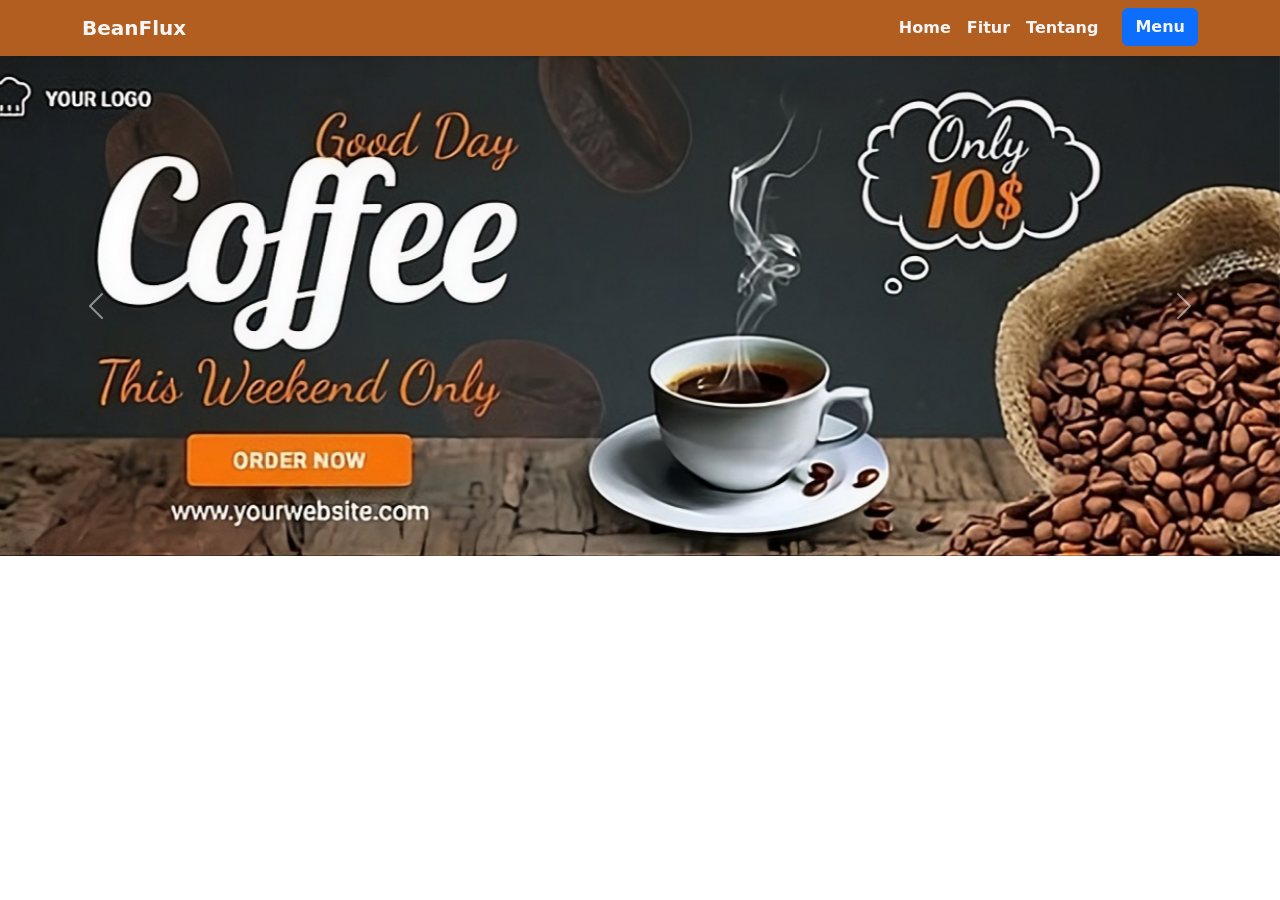
<file: indax.html>
<!doctype html>
<html lang="en">
  <head>
    <meta charset="UTF-8" />
    <meta name="viewport" content="width=device-width, initial-scale=1.0" />
    <title>Beanflux</title>
    <link
      href="https://cdn.jsdelivr.net/npm/bootstrap@5.3.7/dist/css/bootstrap.min.css"
      rel="stylesheet"
      integrity="sha384-LN+7fdVzj6u52u30Kp6M/trliBMCMKTyK833zpbD+pXdCLuTusPj697FH4R/5mcr"
      crossorigin="anonymous"
    />
    <link
      href="https://cdn.jsdelivr.net/npm/bootstrap-icons@1.10.5/font/bootstrap-icons.css"
      rel="stylesheet"
    />
  </head>

  <body>
    <!-- navbar start -->
    <style>
      .navbar-brand {
        font-weight: bolder;
        color: whitesmoke;
      }
      .nav-item a {
        font-weight: bold;
        color: whitesmoke;
      }
    </style>

    <nav
      class="navbar navbar-expand-lg shadow-sm sticky-top"
      style="background-color: #b35e21"
    >
      <div class="container">
        <a class="navbar-brand" href="#">BeanFlux</a>
        <button
          class="navbar-toggler"
          type="button"
          data-bs-toggle="collapse"
          data-bs-target="#navbarNav"
        >
          <span class="navbar-toggler-icon"></span>
        </button>
        <div class="collapse navbar-collapse" id="navbarNav">
          <ul class="navbar-nav ms-auto">
            <li class="nav-item"><a class="nav-link" href="#home">Home</a></li>
            <li class="nav-item">
              <a class="nav-link" href="#features">Fitur</a>
            </li>
            <li class="nav-item">
              <a class="nav-link" href="#about">Tentang</a>
            </li>
            <li class="nav-item">
              <a class="btn btn-primary ms-lg-3" href="#">Menu</a>
            </li>
          </ul>
        </div>
      </div>
    </nav>
    <!-- navbar end -->

    <!-- isi awal start -->
    <style>
      .carousel-inner {
        max-height: 500px;
      }

      .carousel-item img {
        width: 100%;
        height: 500px;
        object-fit: cover;
      }
    </style>

    <div
      id="carouselExampleInterval"
      class="carousel slide"
      data-bs-ride="carousel"
    >
      <div class="carousel-inner">
        <div class="carousel-item active" data-bs-interval="10000">
          <img src="aset/g1.jpg" class="d-block w-100" alt="Gambar 1" />
        </div>
        <div class="carousel-item" data-bs-interval="2000">
          <img src="aset/g2.jpg" class="d-block w-100" alt="Gambar 2" />
        </div>
        <div class="carousel-item">
          <img src="aset/g3.jpg" class="d-block w-100" alt="Gambar 3" />
        </div>
      </div>
      <button
        class="carousel-control-prev"
        type="button"
        data-bs-target="#carouselExampleInterval"
        data-bs-slide="prev"
      >
        <span class="carousel-control-prev-icon" aria-hidden="true"></span>
        <span class="visually-hidden">Previous</span>
      </button>
      <button
        class="carousel-control-next"
        type="button"
        data-bs-target="#carouselExampleInterval"
        data-bs-slide="next"
      >
        <span class="carousel-control-next-icon" aria-hidden="true"></span>
        <span class="visually-hidden">Next</span>
      </button>
    </div>
    <!-- isi awal end -->

    <script
      src="https://cdn.jsdelivr.net/npm/bootstrap@5.3.7/dist/js/bootstrap.bundle.min.js"
      integrity="sha384-ndDqU0Gzau9qJ1lfW4pNLlhNTkCfHzAVBReH9diLvGRem5+R9g2FzA8ZGN954O5Q"
      crossorigin="anonymous"
    ></script>
  </body>
</html>
</file>
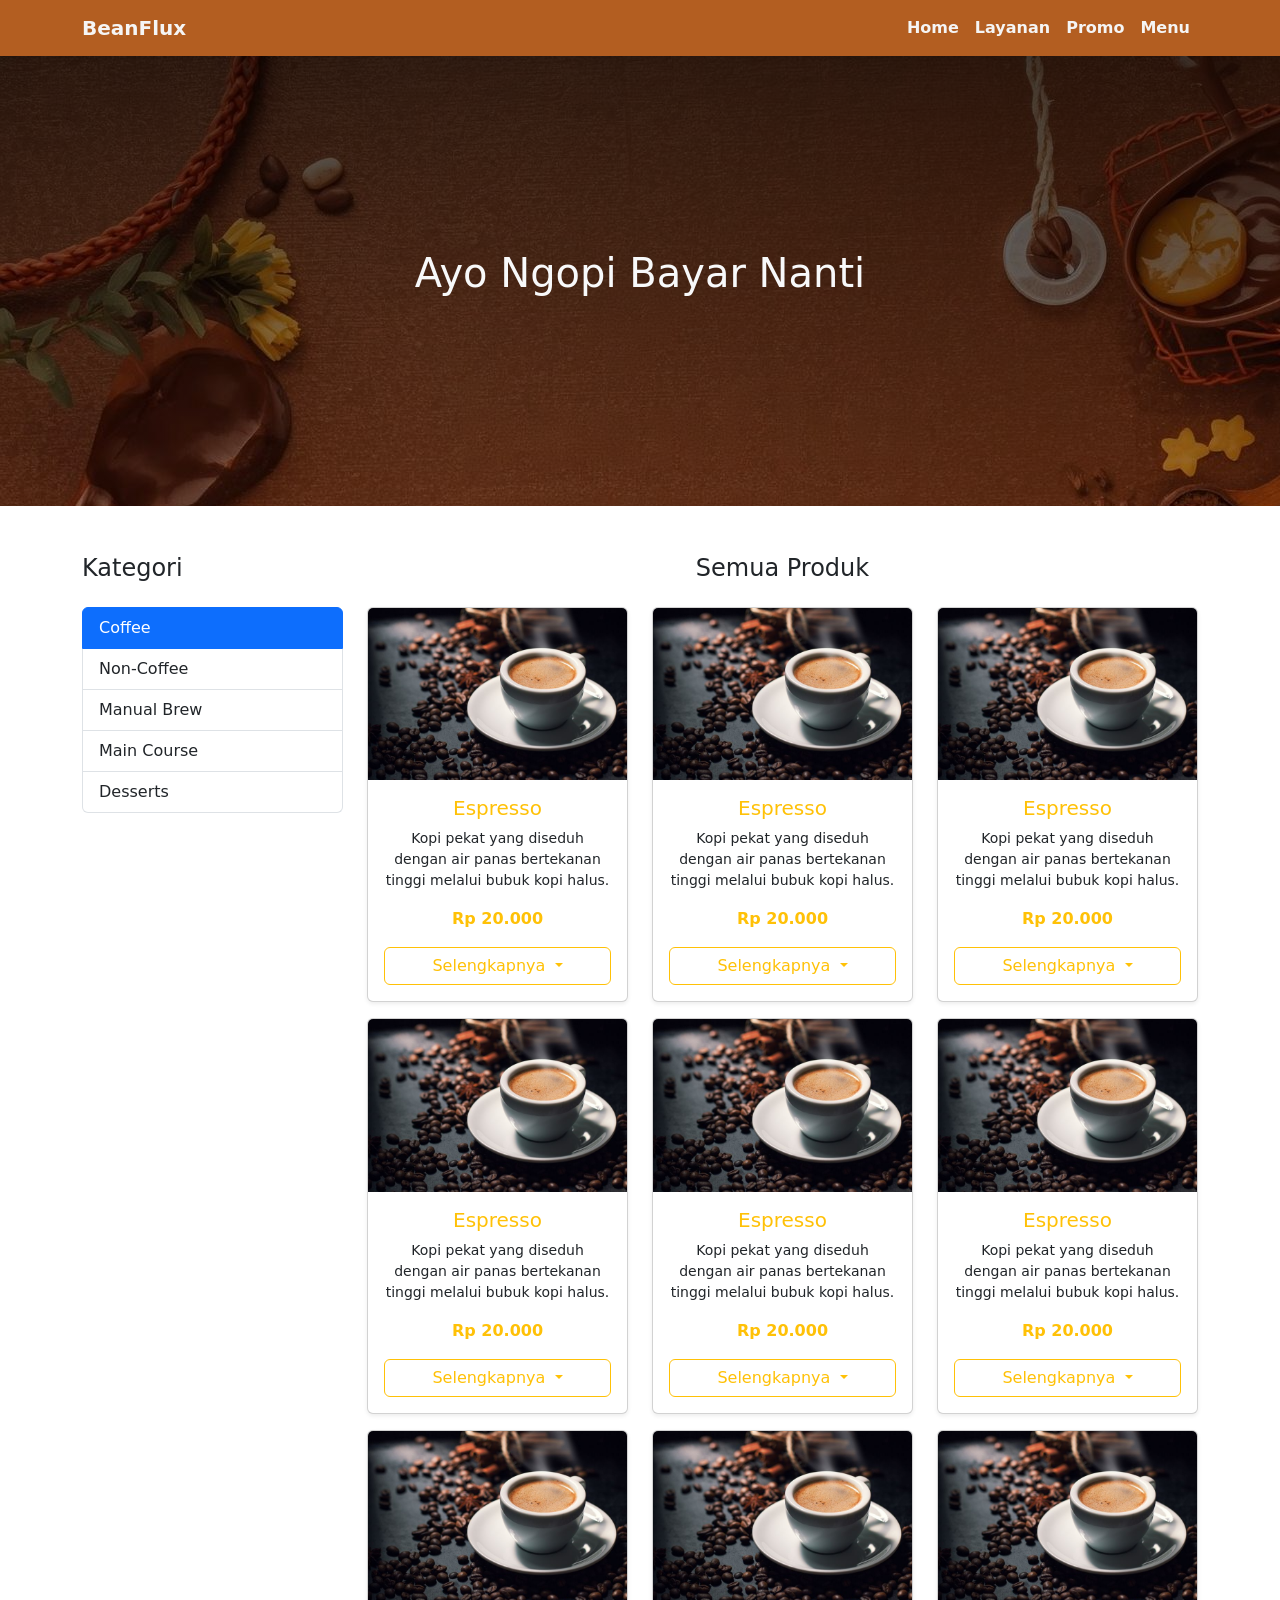
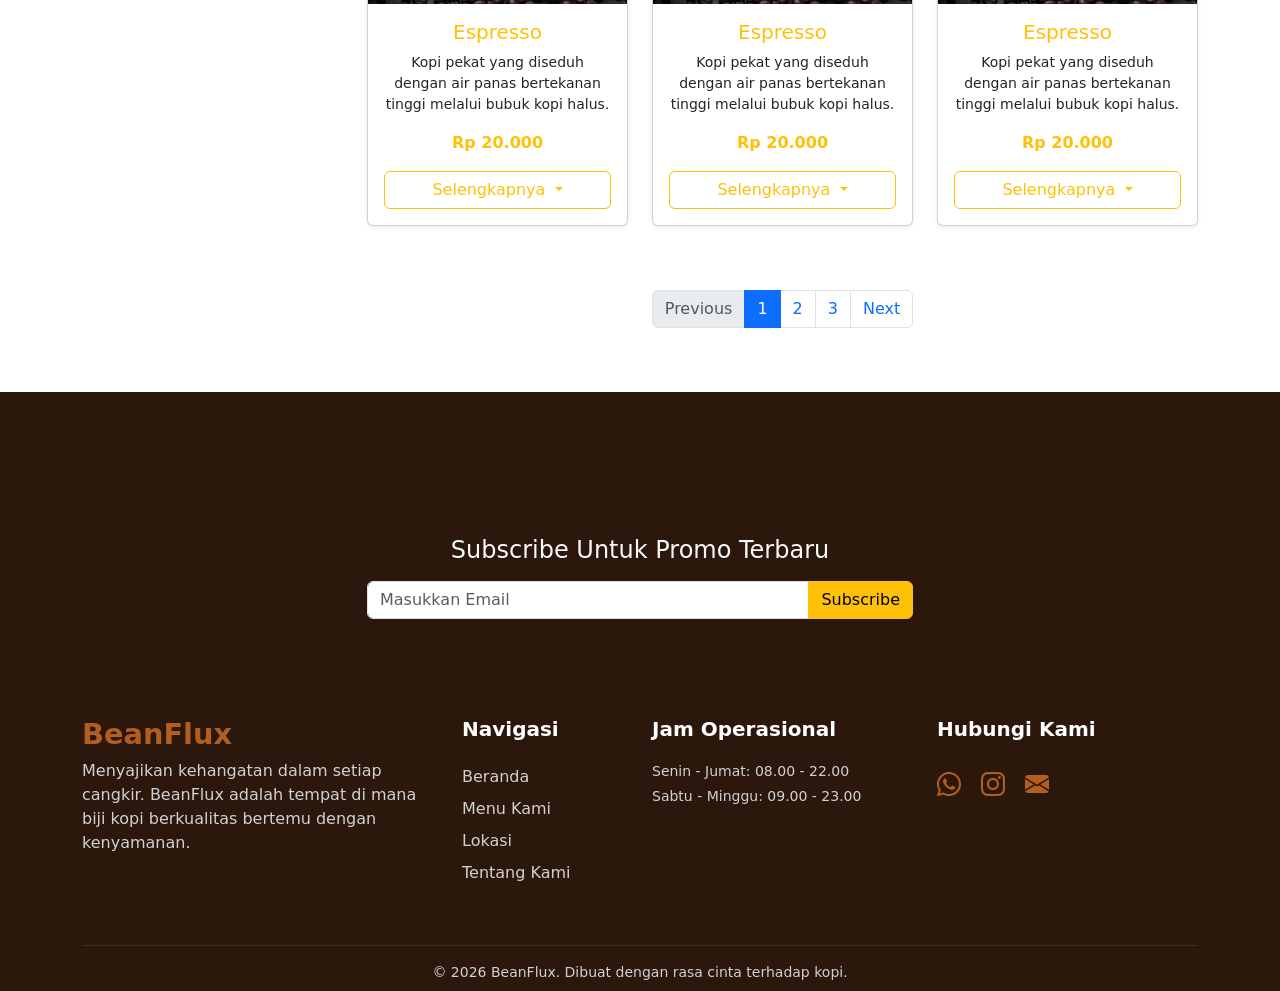
<file: produk.html>
<!doctype html>
<html lang="en">
  <head>
    <meta charset="UTF-8" />
    <meta name="viewport" content="width=device-width, initial-scale=1.0" />
    <title>BeanFlux | Produk</title>
    <link
      href="https://cdn.jsdelivr.net/npm/bootstrap@5.3.0/dist/css/bootstrap.min.css"
      rel="stylesheet"
    />
    <link
      href="https://cdn.jsdelivr.net/npm/bootstrap-icons@1.10.5/font/bootstrap-icons.css"
      rel="stylesheet"
    />
    <link rel="stylesheet" href="style.css" />
    <link rel="shortcut icon" href="aset/icon.png" type="image/x-icon" />
  </head>

  <body>
    <!-- nav -->
    <nav class="navbar navbar-expand-lg shadow-sm sticky-top custom-navbar">
      <div class="container">
        <a class="navbar-brand" href="#">BeanFlux</a>
        <button
          class="navbar-toggler"
          type="button"
          data-bs-toggle="collapse"
          data-bs-target="#navbarNav"
        >
          <span class="navbar-toggler-icon"></span>
        </button>
        <div class="collapse navbar-collapse" id="navbarNav">
          <ul class="navbar-nav ms-auto">
            <li class="nav-item">
              <a class="nav-link" href="index.html">Home</a>
            </li>
            <li class="nav-item">
              <a class="nav-link" href="#layanan">Layanan</a>
            </li>
            <li class="nav-item">
              <a class="nav-link" href="#promo">Promo</a>
            </li>
            <li class="nav-item">
              <a class="nav-link" href="produk.html">Menu</a>
            </li>
          </ul>
        </div>
      </div>
    </nav>
    <!-- nav -->

    <!-- banner -->
    <div
      class="container-fluid produk-banner align-items-center d-flex justify-content-center"
    >
      <div class="container">
        <h1 class="text-light text-center mb-3">Ayo Ngopi Bayar Nanti</h1>
        <div class="col-md-8 offset-md-2"></div>
      </div>
    </div>
    <!-- banner -->

    <!-- kategori -->
    <div class="container-fluid py-5">
      <div class="container">
        <div class="row">
          <div class="col-md-4 col-lg-3 mb-5">
            <h4 class="mb-4">Kategori</h4>
            <ul class="list-group">
              <li class="list-group-item active" aria-current="true">Coffee</li>
              <li class="list-group-item">Non-Coffee</li>
              <li class="list-group-item">Manual Brew</li>
              <li class="list-group-item">Main Course</li>
              <li class="list-group-item">Desserts</li>
            </ul>
          </div>

          <div class="col-md-8 col-lg-9">
            <h4 class="text-center mb-4">Semua Produk</h4>
            <div class="row">
              <div class="col-md-6 col-lg-4 mb-3">
                <div class="card shadow-sm">
                  <a
                    href="aset/produk1.jpg"
                    data-lightbox="menu-item"
                    data-title="Cheese Cake"
                  >
                    <img
                      src="aset/produk1.jpg"
                      class="card-img-top"
                      alt="Cheese Cake"
                    />
                  </a>
                  <div class="card-body">
                    <h5 class="card-title text-center text-warning">
                      Espresso
                    </h5>
                    <p class="card-text text-center small">
                      Kopi pekat yang diseduh dengan air panas bertekanan tinggi
                      melalui bubuk kopi halus.
                    </p>
                    <p class="card-text text-center text-warning fw-bold">
                      Rp 20.000
                    </p>

                    <div class="dropdown text-center">
                      <button
                        class="btn btn-outline-warning dropdown-toggle w-100"
                        type="button"
                        data-bs-toggle="dropdown"
                      >
                        Selengkapnya
                      </button>
                      <ul class="dropdown-menu">
                        <li>
                          <a class="dropdown-item" href="detail.html"
                            >Lihat Detail</a
                          >
                        </li>
                        <li>
                          <a class="dropdown-item" href="#">Beli Sekarang</a>
                        </li>
                      </ul>
                    </div>
                  </div>
                </div>
              </div>
              <div class="col-md-6 col-lg-4 mb-3">
                <div class="card shadow-sm">
                  <a
                    href="aset/produk1.jpg"
                    data-lightbox="menu-item"
                    data-title="Cheese Cake"
                  >
                    <img
                      src="aset/produk1.jpg"
                      class="card-img-top"
                      alt="Cheese Cake"
                    />
                  </a>
                  <div class="card-body">
                    <h5 class="card-title text-center text-warning">
                      Espresso
                    </h5>
                    <p class="card-text text-center small">
                      Kopi pekat yang diseduh dengan air panas bertekanan tinggi
                      melalui bubuk kopi halus.
                    </p>
                    <p class="card-text text-center text-warning fw-bold">
                      Rp 20.000
                    </p>

                    <div class="dropdown text-center">
                      <button
                        class="btn btn-outline-warning dropdown-toggle w-100"
                        type="button"
                        data-bs-toggle="dropdown"
                      >
                        Selengkapnya
                      </button>
                      <ul class="dropdown-menu">
                        <li>
                          <a class="dropdown-item" href="detail.html"
                            >Lihat Detail</a
                          >
                        </li>
                        <li>
                          <a class="dropdown-item" href="#">Beli Sekarang</a>
                        </li>
                      </ul>
                    </div>
                  </div>
                </div>
              </div>
              <div class="col-md-6 col-lg-4 mb-3">
                <div class="card shadow-sm">
                  <a
                    href="aset/produk1.jpg"
                    data-lightbox="menu-item"
                    data-title="Cheese Cake"
                  >
                    <img
                      src="aset/produk1.jpg"
                      class="card-img-top"
                      alt="Cheese Cake"
                    />
                  </a>
                  <div class="card-body">
                    <h5 class="card-title text-center text-warning">
                      Espresso
                    </h5>
                    <p class="card-text text-center small">
                      Kopi pekat yang diseduh dengan air panas bertekanan tinggi
                      melalui bubuk kopi halus.
                    </p>
                    <p class="card-text text-center text-warning fw-bold">
                      Rp 20.000
                    </p>

                    <div class="dropdown text-center">
                      <button
                        class="btn btn-outline-warning dropdown-toggle w-100"
                        type="button"
                        data-bs-toggle="dropdown"
                      >
                        Selengkapnya
                      </button>
                      <ul class="dropdown-menu">
                        <li>
                          <a class="dropdown-item" href="detail.html"
                            >Lihat Detail</a
                          >
                        </li>
                        <li>
                          <a class="dropdown-item" href="#">Beli Sekarang</a>
                        </li>
                      </ul>
                    </div>
                  </div>
                </div>
              </div>
              <div class="col-md-6 col-lg-4 mb-3">
                <div class="card shadow-sm">
                  <a
                    href="aset/produk1.jpg"
                    data-lightbox="menu-item"
                    data-title="Cheese Cake"
                  >
                    <img
                      src="aset/produk1.jpg"
                      class="card-img-top"
                      alt="Cheese Cake"
                    />
                  </a>
                  <div class="card-body">
                    <h5 class="card-title text-center text-warning">
                      Espresso
                    </h5>
                    <p class="card-text text-center small">
                      Kopi pekat yang diseduh dengan air panas bertekanan tinggi
                      melalui bubuk kopi halus.
                    </p>
                    <p class="card-text text-center text-warning fw-bold">
                      Rp 20.000
                    </p>

                    <div class="dropdown text-center">
                      <button
                        class="btn btn-outline-warning dropdown-toggle w-100"
                        type="button"
                        data-bs-toggle="dropdown"
                      >
                        Selengkapnya
                      </button>
                      <ul class="dropdown-menu">
                        <li>
                          <a class="dropdown-item" href="detail.html"
                            >Lihat Detail</a
                          >
                        </li>
                        <li>
                          <a class="dropdown-item" href="#">Beli Sekarang</a>
                        </li>
                      </ul>
                    </div>
                  </div>
                </div>
              </div>
              <div class="col-md-6 col-lg-4 mb-3">
                <div class="card shadow-sm">
                  <a
                    href="aset/produk1.jpg"
                    data-lightbox="menu-item"
                    data-title="Cheese Cake"
                  >
                    <img
                      src="aset/produk1.jpg"
                      class="card-img-top"
                      alt="Cheese Cake"
                    />
                  </a>
                  <div class="card-body">
                    <h5 class="card-title text-center text-warning">
                      Espresso
                    </h5>
                    <p class="card-text text-center small">
                      Kopi pekat yang diseduh dengan air panas bertekanan tinggi
                      melalui bubuk kopi halus.
                    </p>
                    <p class="card-text text-center text-warning fw-bold">
                      Rp 20.000
                    </p>

                    <div class="dropdown text-center">
                      <button
                        class="btn btn-outline-warning dropdown-toggle w-100"
                        type="button"
                        data-bs-toggle="dropdown"
                      >
                        Selengkapnya
                      </button>
                      <ul class="dropdown-menu">
                        <li>
                          <a class="dropdown-item" href="detail.html"
                            >Lihat Detail</a
                          >
                        </li>
                        <li>
                          <a class="dropdown-item" href="#">Beli Sekarang</a>
                        </li>
                      </ul>
                    </div>
                  </div>
                </div>
              </div>
              <div class="col-md-6 col-lg-4 mb-3">
                <div class="card shadow-sm">
                  <a
                    href="aset/produk1.jpg"
                    data-lightbox="menu-item"
                    data-title="Cheese Cake"
                  >
                    <img
                      src="aset/produk1.jpg"
                      class="card-img-top"
                      alt="Cheese Cake"
                    />
                  </a>
                  <div class="card-body">
                    <h5 class="card-title text-center text-warning">
                      Espresso
                    </h5>
                    <p class="card-text text-center small">
                      Kopi pekat yang diseduh dengan air panas bertekanan tinggi
                      melalui bubuk kopi halus.
                    </p>
                    <p class="card-text text-center text-warning fw-bold">
                      Rp 20.000
                    </p>

                    <div class="dropdown text-center">
                      <button
                        class="btn btn-outline-warning dropdown-toggle w-100"
                        type="button"
                        data-bs-toggle="dropdown"
                      >
                        Selengkapnya
                      </button>
                      <ul class="dropdown-menu">
                        <li>
                          <a class="dropdown-item" href="detail.html"
                            >Lihat Detail</a
                          >
                        </li>
                        <li>
                          <a class="dropdown-item" href="#">Beli Sekarang</a>
                        </li>
                      </ul>
                    </div>
                  </div>
                </div>
              </div>
              <div class="col-md-6 col-lg-4 mb-3">
                <div class="card shadow-sm">
                  <a
                    href="aset/produk1.jpg"
                    data-lightbox="menu-item"
                    data-title="Cheese Cake"
                  >
                    <img
                      src="aset/produk1.jpg"
                      class="card-img-top"
                      alt="Cheese Cake"
                    />
                  </a>
                  <div class="card-body">
                    <h5 class="card-title text-center text-warning">
                      Espresso
                    </h5>
                    <p class="card-text text-center small">
                      Kopi pekat yang diseduh dengan air panas bertekanan tinggi
                      melalui bubuk kopi halus.
                    </p>
                    <p class="card-text text-center text-warning fw-bold">
                      Rp 20.000
                    </p>

                    <div class="dropdown text-center">
                      <button
                        class="btn btn-outline-warning dropdown-toggle w-100"
                        type="button"
                        data-bs-toggle="dropdown"
                      >
                        Selengkapnya
                      </button>
                      <ul class="dropdown-menu">
                        <li>
                          <a class="dropdown-item" href="detail.html"
                            >Lihat Detail</a
                          >
                        </li>
                        <li>
                          <a class="dropdown-item" href="#">Beli Sekarang</a>
                        </li>
                      </ul>
                    </div>
                  </div>
                </div>
              </div>
              <div class="col-md-6 col-lg-4 mb-3">
                <div class="card shadow-sm">
                  <a
                    href="aset/produk1.jpg"
                    data-lightbox="menu-item"
                    data-title="Cheese Cake"
                  >
                    <img
                      src="aset/produk1.jpg"
                      class="card-img-top"
                      alt="Cheese Cake"
                    />
                  </a>
                  <div class="card-body">
                    <h5 class="card-title text-center text-warning">
                      Espresso
                    </h5>
                    <p class="card-text text-center small">
                      Kopi pekat yang diseduh dengan air panas bertekanan tinggi
                      melalui bubuk kopi halus.
                    </p>
                    <p class="card-text text-center text-warning fw-bold">
                      Rp 20.000
                    </p>

                    <div class="dropdown text-center">
                      <button
                        class="btn btn-outline-warning dropdown-toggle w-100"
                        type="button"
                        data-bs-toggle="dropdown"
                      >
                        Selengkapnya
                      </button>
                      <ul class="dropdown-menu">
                        <li>
                          <a class="dropdown-item" href="detail.html"
                            >Lihat Detail</a
                          >
                        </li>
                        <li>
                          <a class="dropdown-item" href="#">Beli Sekarang</a>
                        </li>
                      </ul>
                    </div>
                  </div>
                </div>
              </div>
              <div class="col-md-6 col-lg-4 mb-3">
                <div class="card shadow-sm">
                  <a
                    href="aset/produk1.jpg"
                    data-lightbox="menu-item"
                    data-title="Cheese Cake"
                  >
                    <img
                      src="aset/produk1.jpg"
                      class="card-img-top"
                      alt="Cheese Cake"
                    />
                  </a>
                  <div class="card-body">
                    <h5 class="card-title text-center text-warning">
                      Espresso
                    </h5>
                    <p class="card-text text-center small">
                      Kopi pekat yang diseduh dengan air panas bertekanan tinggi
                      melalui bubuk kopi halus.
                    </p>
                    <p class="card-text text-center text-warning fw-bold">
                      Rp 20.000
                    </p>

                    <div class="dropdown text-center">
                      <button
                        class="btn btn-outline-warning dropdown-toggle w-100"
                        type="button"
                        data-bs-toggle="dropdown"
                      >
                        Selengkapnya
                      </button>
                      <ul class="dropdown-menu">
                        <li>
                          <a class="dropdown-item" href="detail.html"
                            >Lihat Detail</a
                          >
                        </li>
                        <li>
                          <a class="dropdown-item" href="#">Beli Sekarang</a>
                        </li>
                      </ul>
                    </div>
                  </div>
                </div>
              </div>
            </div>

            <!-- pagination -->
            <nav aria-label="Page navigation example" class="mt-5">
              <ul class="pagination justify-content-center">
                <li class="page-item disabled">
                  <a class="page-link">Previous</a>
                </li>
                <li class="page-item active">
                  <a class="page-link" href="#">1</a>
                </li>
                <li class="page-item"><a class="page-link" href="#">2</a></li>
                <li class="page-item"><a class="page-link" href="#">3</a></li>
                <li class="page-item">
                  <a class="page-link" href="#">Next</a>
                </li>
              </ul>
            </nav>
          </div>
        </div>
      </div>
    </div>
    <!-- kategori -->

    <!-- subscribe -->
    <div class="container-fluid subscribe text-light py-5">
      <div class="container text-center">
        <div
          id="subscribe"
          class="container-fluid text-light py-5"
        ></div>
        <h4>Subscribe Untuk Promo Terbaru</h4>
        <div class="row justify-content-center mt-3">
          <div class="col-md-6">
            <div class="input-group">
              <input
                type="email"
                class="form-control"
                placeholder="Masukkan Email"
              />
              <button class="btn btn-warning">Subscribe</button>
            </div>
          </div>
        </div>
      </div>
    </div>
    <!-- subscribe -->

    <!-- footer -->
    <footer class="main-footer">
      <div class="container">
        <div class="row">
          <div class="col-lg-4 mb-4">
            <h4 class="footer-brand">BeanFlux</h4>
            <p>
              Menyajikan kehangatan dalam setiap cangkir. BeanFlux adalah tempat
              di mana biji kopi berkualitas bertemu dengan kenyamanan.
            </p>
          </div>
          <div class="col-lg-2 col-md-4 mb-4">
            <h5>Navigasi</h5>
            <ul class="list-unstyled">
              <li><a href="#">Beranda</a></li>
              <li><a href="#">Menu Kami</a></li>
              <li><a href="#">Lokasi</a></li>
              <li><a href="#">Tentang Kami</a></li>
            </ul>
          </div>
          <div class="col-lg-3 col-md-4 mb-4">
            <h5>Jam Operasional</h5>
            <p class="mb-1 small">Senin - Jumat: 08.00 - 22.00</p>
            <p class="small">Sabtu - Minggu: 09.00 - 23.00</p>
          </div>
          <div class="col-lg-3 col-md-4 mb-4 text-center text-md-start">
            <h5>Hubungi Kami</h5>
            <div class="footer-icons">
              <a
                href="https://wa.me/6289512039025"
                target="_blank"
                class="bi bi-whatsapp"
              ></a>
              <a
                href="https://instagram.com/fadhil.1019"
                target="_blank"
                class="bi bi-instagram"
              ></a>
              <a
                href="mailto:fadhilnada12@gmail.com"
                class="bi bi-envelope-fill"
              ></a>
            </div>
          </div>
        </div>
        <hr class="border-secondary" />
        <div class="text-center pb-2">
          <p class="small mb-0">
            &copy; 2026 BeanFlux. Dibuat dengan rasa cinta terhadap kopi.
          </p>
        </div>
      </div>
    </footer>
    <!-- footer -->
  </body>
</html>
</file>
<file: style.css>
/* navbar */
.custom-navbar {
  background-color: #b35e21;
}

.navbar-brand {
  font-weight: bolder;
  color: whitesmoke !important;
}

.nav-item a {
  font-weight: bold;
  color: whitesmoke !important;
}

.btn-menu {
  background-color: #52301a !important;
  border: none;
}

.nav-link:hover {
  text-decoration: underline;
  transform: scale(1.1);
  transition: linear 0.2s;
}

/* Carousel */
.carousel-inner {
  max-height: 500px;
}

.carousel-item img {
  width: 100%;
  height: 500px;
  object-fit: cover;
}

/* Promo */
.promo-section {
  background-color: #fff8ed;
}

.promo-title {
  font-family: "Times New Roman", Times, serif;
  color: #6b3e26;
  font-weight: bold;
  font-size: 36px;
}

.promo-subtitle {
  color: #52301a;
  font-style: italic;
}

.promo-card {
  position: relative;
  background: white;
  border: 2px dashed #b35e21;
  border-radius: 15px;
  padding: 40px 25px;
  text-align: center;
  transition: all 0.3s ease;
  overflow: hidden;
}

.promo-card:hover {
  transform: scale(1.03);
  box-shadow: 0 10px 20px rgba(107, 62, 38, 0.1);
  border-style: solid;
}

.dark-card {
  background-color: #b35e21;
  color: white;
  border: none;
}

.dark-card .promo-name,
.dark-card p {
  color: white !important;
}

.promo-badge {
  position: absolute;
  top: 15px;
  right: -30px;
  background-color: #ffc107;
  color: #000;
  padding: 5px 40px;
  transform: rotate(45deg);
  font-weight: bold;
  font-size: 0.8rem;
  box-shadow: 0 2px 5px rgba(0, 0, 0, 0.1);
}

.promo-name {
  font-weight: bold;
  color: #6b3e26;
  margin-bottom: 10px;
}

.promo-code {
  display: inline-block;
  margin-top: 15px;
  padding: 5px 15px;
  border: 1px solid #b35e21;
  border-radius: 5px;
  font-size: 0.85rem;
  font-family: "Courier New", Courier, monospace;
  font-weight: bold;
  color: #b35e21;
}

/* Layanan */
.layanan-section {
  background-color: #6b3e26;
  padding: 60px 0;
}

.layanan-title {
  color: #fffbe9;
  font-size: 32px;
  margin-bottom: 30px;
}

.layanan-card {
  background: #fff8ed;
  border-radius: 12px;
  padding: 25px;
  box-shadow: 0 4px 10px rgba(0, 0, 0, 0.2);
  height: 100%;
  transition: 0.3s;
}

.layanan-card:hover {
  transform: translateY(-5px);
}

.layanan-card img {
  width: 60px;
  margin-bottom: 15px;
}

.layanan-card h3 {
  color: #6b3e26;
  font-size: 1.25rem;
}

.layanan-card p {
  color: #3b2416;
  font-size: 0.9rem;
}

/* Produk */
.produk-section {
  background-color: #1d1d1d;
}

.section-title {
  font-family: "Times New Roman", Times, serif;
  color: #e6e6e6;
  font-size: 36px;
}

/* Card */
.product-card {
  transition:
    transform 0.3s ease,
    box-shadow 0.3s ease;
  border: none;
  border-radius: 15px;
  overflow: hidden;
  background-color: #ffffff;
}

.product-card:hover {
  transform: translateY(-8px);
  box-shadow: 0 12px 24px rgba(0, 0, 0, 0.3);
}

.product-card .card-img-top {
  height: 220px;
  object-fit: cover;
}

.product-name {
  font-family: "Courier New", Courier, monospace;
  font-weight: bold;
  color: #b35e21;
  text-transform: uppercase;
}

.product-desc {
  font-size: 14px;
  color: #5c4b3a;
  height: 60px;
  overflow: hidden;
}

.product-price {
  color: #b35e21;
  font-weight: bold;
}

/* Tombol Lihat Lainnya */
.btn-primary-coffee {
  padding: 12px 40px;
  font-size: 18px;
  border-radius: 30px;
  font-weight: bold;
  background-color: #b35e21;
  color: white;
  text-decoration: none;
  transition: 0.3s;
}

.btn-primary-coffee:hover {
  background-color: #52301a;
  color: #fff;
  box-shadow: 0 4px 15px rgba(179, 94, 33, 0.4);
}

/* Review  */
.review-section {
  background-color: #6b3e26;
  padding: 60px 0;
}

.review-title {
  font-family: "Times New Roman", Times, serif;
  color: #ffffff;
}

.review-card {
  transition:
    transform 0.3s ease,
    box-shadow 0.3s ease;
  border: none;
  border-radius: 12px;
  background-color: #ffffff;
}

.review-card:hover {
  transform: translateY(-8px);
  box-shadow: 0 10px 20px rgba(0, 0, 0, 0.2);
}

.review-card .blockquote p {
  font-size: 1.1rem;
  font-weight: 500;
  color: #3b2416;
}

.review-card .blockquote-footer {
  color: #b35e21;
  font-weight: bold;
}

.review-text {
  font-size: 0.9rem;
  color: #6c757d;
  line-height: 1.5;
  margin-top: 10px;
}

/* Form Reservasi */
.reservasi-form {
  max-width: 500px;
  margin: auto;
  border-radius: 15px;
  background-color: #fcfcfc;
}

.reservasi-form h3 {
  color: #6b3e26;
}

.btn-res {
  background-color: #793b19;
}

.btn-res:hover {
  background-color: #3b2416;
}

/* Footer */
.main-footer {
  background-color: #2b170c;
  color: #d1d1d1;
  padding-top: 50px;
}

.footer-brand {
  font-weight: bold;
  color: #b35e21;
  font-size: 1.8rem;
}

.main-footer h5 {
  color: #fff;
  font-weight: bold;
  margin-bottom: 20px;
}

.main-footer a {
  color: #d1d1d1;
  text-decoration: none;
  transition: 0.3s;
  line-height: 2;
}

.main-footer a:hover {
  color: #b35e21;
}

.footer-icons a {
  font-size: 1.5rem;
  margin-right: 15px;
  color: #b35e21;
}

.footer-icons a:hover {
  color: #fff;
}

/* page produk */

/* produkBaner */
.produk-banner {
  height: 50vh;
  background:
    linear-gradient(rgba(0, 0, 0, 0.7), rgba(0, 0, 0, 0.3)),
    url(aset/banner.jpg);
}

.subscribe {
  background-color: #2b170c;
}
</file>
